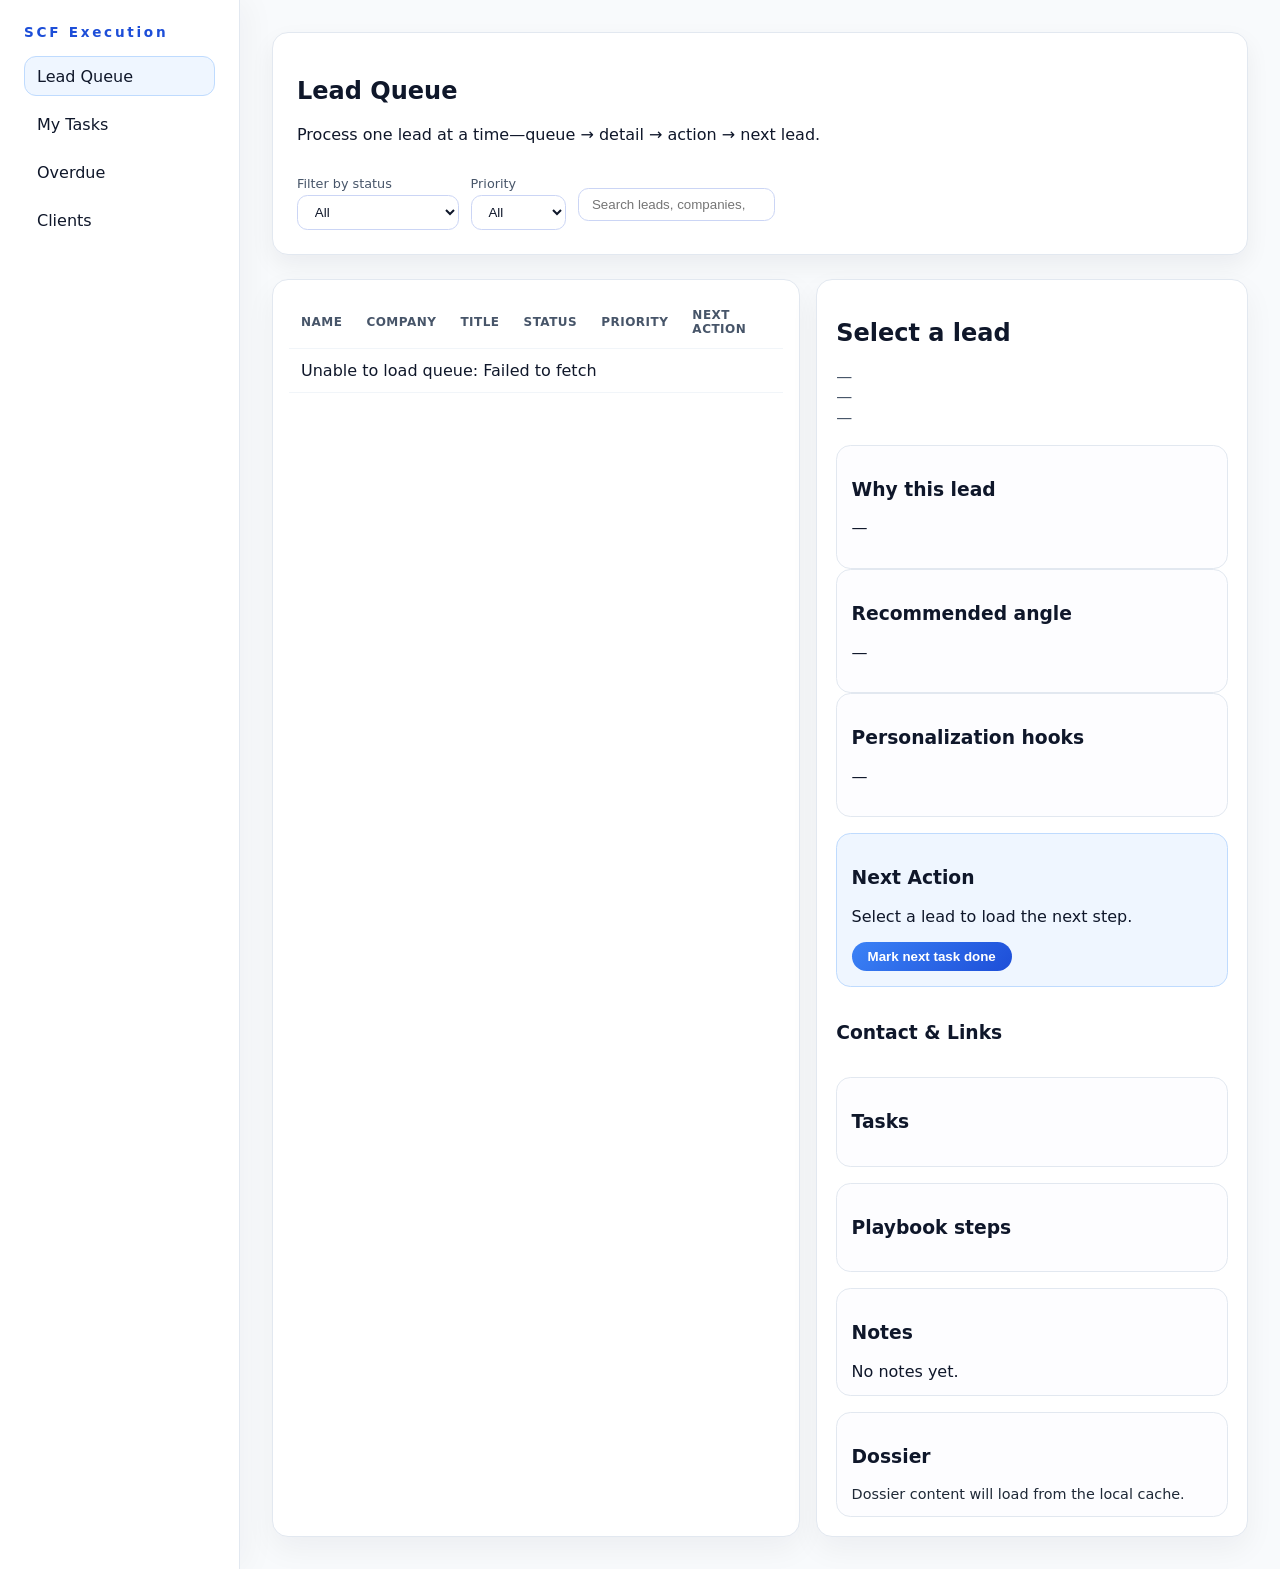
<file: index.html>
<!DOCTYPE html>
<html lang="en">
<head>
  <meta charset="UTF-8">
  <meta name="viewport" content="width=device-width, initial-scale=1.0">
  <title>Lead Queue · SCF</title>
  <link rel="stylesheet" href="styles.css">
</head>
<body>
  <div class="queue-app">
    <aside class="queue-sidebar">
      <div class="brand">SCF Execution</div>
      <nav>
        <a class="active" href="index.html">Lead Queue</a>
        <a href="tasks.html">My Tasks</a>
        <a href="tasks.html#overdue">Overdue</a>
        <a href="clients.html">Clients</a>
      </nav>
    </aside>
    <section class="queue-main">
      <header class="queue-header">
        <div>
          <h1>Lead Queue</h1>
          <p>Process one lead at a time—queue → detail → action → next lead.</p>
        </div>
        <div class="queue-controls">
          <label>
            Filter by status
            <select id="filter-status">
              <option value="">All</option>
              <option value="new">New</option>
              <option value="researching">Researching</option>
              <option value="ready_for_outreach">Ready for outreach</option>
              <option value="contacted">Contacted</option>
              <option value="follow_up_due">Follow-up due</option>
            </select>
          </label>
          <label>
            Priority
            <select id="filter-priority">
              <option value="">All</option>
              <option value="high">High</option>
              <option value="medium">Medium</option>
              <option value="low">Low</option>
            </select>
          </label>
          <input id="queue-search" type="search" placeholder="Search leads, companies, angles" />
        </div>
      </header>
      <div class="queue-content">
        <div class="queue-table">
          <table>
            <thead>
              <tr>
                <th>Name</th>
                <th>Company</th>
                <th>Title</th>
                <th>Status</th>
                <th>Priority</th>
                <th>Next Action</th>
              </tr>
            </thead>
            <tbody id="queue-body"></tbody>
          </table>
        </div>
        <aside class="detail-panel" id="lead-detail">
          <div class="detail-header">
            <h2 id="detail-name">Select a lead</h2>
            <p id="detail-company">—</p>
            <p id="detail-title">—</p>
            <p id="detail-contact">—</p>
          </div>
          <div class="detail-reason">
            <article>
              <h3>Why this lead</h3>
              <p id="detail-why">—</p>
            </article>
            <article>
              <h3>Recommended angle</h3>
              <p id="detail-angle">—</p>
            </article>
            <article>
              <h3>Personalization hooks</h3>
              <p id="detail-hooks">—</p>
            </article>
          </div>
          <div class="detail-next-action">
            <h3>Next Action</h3>
            <p id="detail-next-action">Select a lead to load the next step.</p>
            <button id="complete-next-action" class="control-button" disabled>Mark next task done</button>
          </div>
          <section class="detail-links">
            <h3>Contact & Links</h3>
            <div id="detail-links" class="link-chip-list"></div>
          </section>
          <section class="detail-tasks">
            <h3>Tasks</h3>
            <div id="detail-tasks" class="task-list"></div>
          </section>
          <section class="detail-playbook">
            <h3>Playbook steps</h3>
            <div id="detail-playbook" class="playbook-list"></div>
          </section>
          <section class="detail-notes">
            <h3>Notes</h3>
            <div id="detail-notes">No notes yet.</div>
          </section>
          <section class="detail-dossier">
            <h3>Dossier</h3>
            <div id="detail-dossier" class="dossier-content">Dossier content will load from the local cache.</div>
          </section>
        </aside>
      </div>
    </section>
  </div>
  <script src="common.js?v=20260320"></script>
  <script src="queue.js?v=20260320"></script>
</body>
</html>
</file>
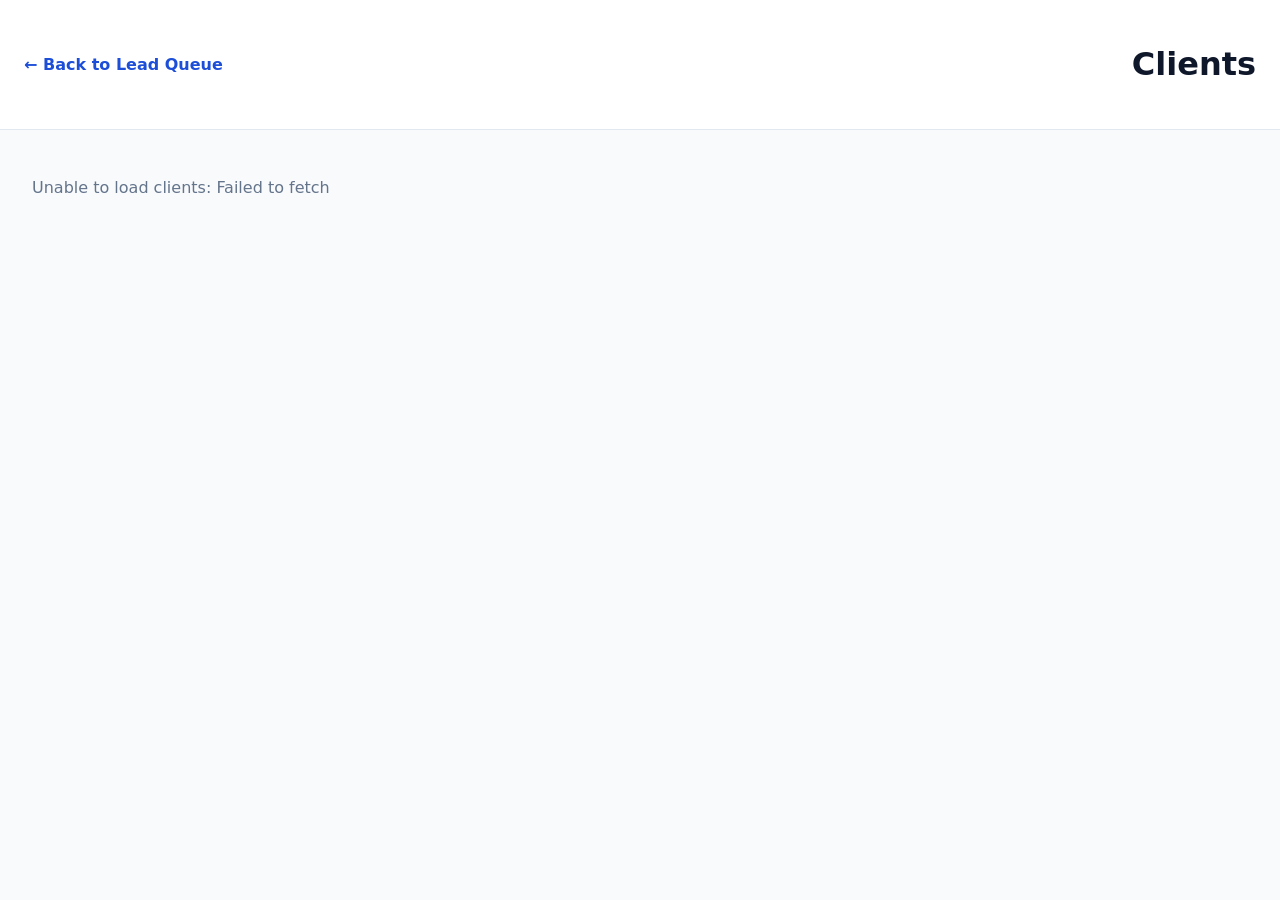
<file: clients.html>
<!DOCTYPE html>
<html lang="en">
<head>
  <meta charset="UTF-8">
  <meta name="viewport" content="width=device-width, initial-scale=1.0">
  <title>Clients · SCF</title>
  <link rel="stylesheet" href="styles.css">
</head>
<body class="simple-page">
  <header class="secondary-header">
    <a href="index.html" class="control-link">← Back to Lead Queue</a>
    <h1>Clients</h1>
  </header>
  <main class="client-shell">
    <div id="client-cards" class="client-grid"></div>
  </main>
  <script src="common.js?v=20260320"></script>
  <script src="clients.js?v=20260320"></script>
</body>
</html>
</file>
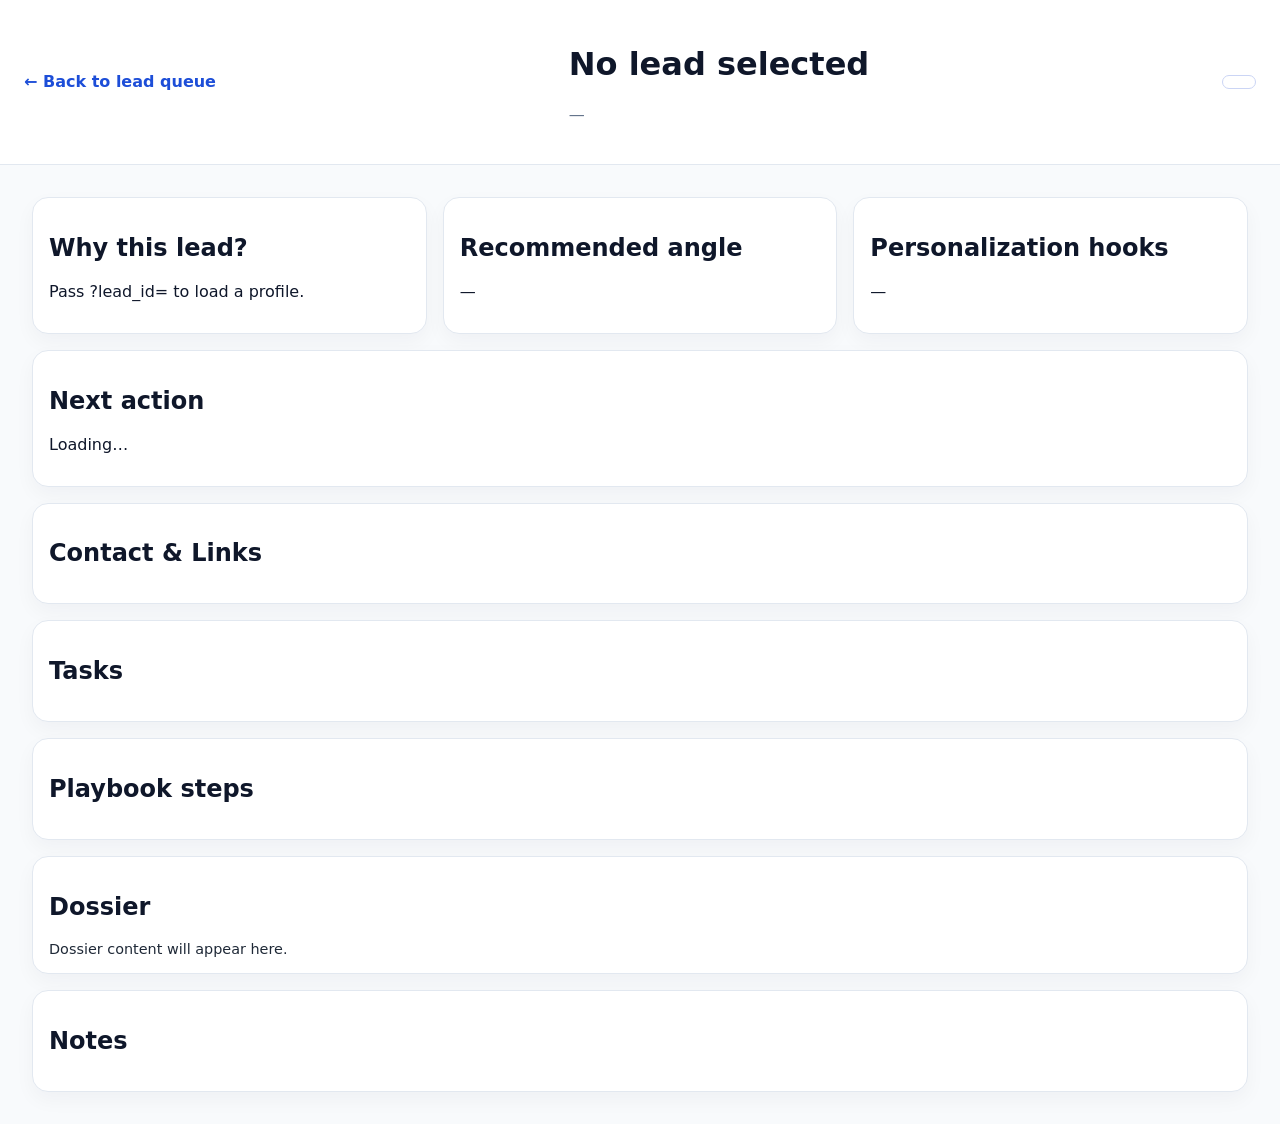
<file: profile.html>
<!DOCTYPE html>
<html lang="en">
<head>
  <meta charset="UTF-8">
  <meta name="viewport" content="width=device-width, initial-scale=1.0">
  <title>SCF Lead Profile</title>
  <link rel="stylesheet" href="styles.css">
</head>
<body class="simple-page">
  <header class="secondary-header">
    <a href="index.html" class="control-link">← Back to lead queue</a>
    <div>
      <h1 id="profile-name">Lead profile</h1>
      <p id="profile-company" class="muted">—</p>
    </div>
    <div class="profile-status" id="profile-status"></div>
  </header>
  <main class="profile-shell">
    <section class="profile-columns">
      <article class="profile-card">
        <h2>Why this lead?</h2>
        <p id="profile-why">Loading...</p>
      </article>
      <article class="profile-card">
        <h2>Recommended angle</h2>
        <p id="profile-angle">—</p>
      </article>
      <article class="profile-card">
        <h2>Personalization hooks</h2>
        <p id="profile-hooks">—</p>
      </article>
    </section>
    <section class="profile-section">
      <h2>Next action</h2>
      <p id="profile-next-action">Loading…</p>
    </section>
    <section class="profile-section">
      <h2>Contact & Links</h2>
      <div id="profile-links" class="link-chip-list"></div>
    </section>
    <section class="profile-section">
      <h2>Tasks</h2>
      <div id="profile-tasks" class="task-list"></div>
    </section>
    <section class="profile-section">
      <h2>Playbook steps</h2>
      <div id="profile-playbook" class="playbook-list"></div>
    </section>
    <section class="profile-section">
      <h2>Dossier</h2>
      <div id="profile-dossier" class="dossier-content">Dossier content will appear here.</div>
    </section>
    <section class="profile-section">
      <h2>Notes</h2>
      <div id="profile-notes"></div>
    </section>
  </main>
  <script src="common.js?v=20260320"></script>
  <script src="profile.js?v=20260320"></script>
</body>
</html>
</file>
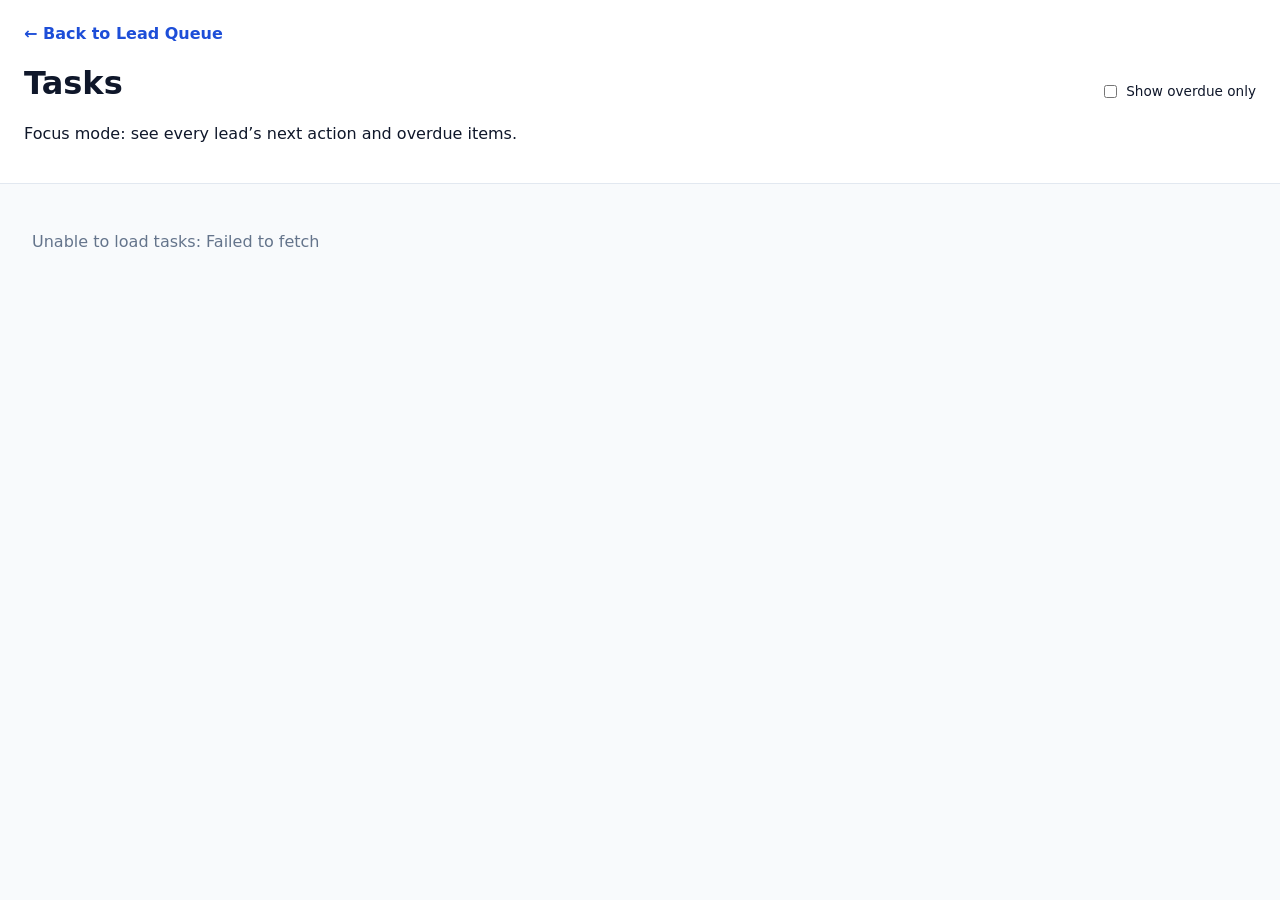
<file: tasks.html>
<!DOCTYPE html>
<html lang="en">
<head>
  <meta charset="UTF-8">
  <meta name="viewport" content="width=device-width, initial-scale=1.0">
  <title>Tasks · SCF</title>
  <link rel="stylesheet" href="styles.css">
</head>
<body class="simple-page">
  <header class="secondary-header">
    <div>
      <a href="index.html" class="control-link">← Back to Lead Queue</a>
      <h1>Tasks</h1>
      <p>Focus mode: see every lead’s next action and overdue items.</p>
    </div>
    <div class="task-filter">
      <label>
        <input type="checkbox" id="overdue-toggle">
        Show overdue only
      </label>
    </div>
  </header>
  <main class="task-card-shell">
    <div id="task-cards" class="task-card-grid"></div>
  </main>
  <script src="common.js?v=20260320"></script>
  <script src="tasks.js?v=20260320"></script>
</body>
</html>
</file>
<file: styles.css>
:root {
  font-family: 'Inter', system-ui, -apple-system, BlinkMacSystemFont, 'Segoe UI', sans-serif;
  color: #0f172a;
  background: #f8fafc;
}

* {
  box-sizing: border-box;
}

body {
  margin: 0;
  min-height: 100vh;
  background: #f8fafc;
  color: #0f172a;
}

a {
  color: #2563eb;
}

.control-link {
  text-decoration: none;
  font-weight: 600;
  color: #1d4ed8;
}

.queue-app {
  display: flex;
  min-height: 100vh;
}

.queue-sidebar {
  width: 240px;
  background: #ffffff;
  border-right: 1px solid #e2e8f0;
  padding: 1.5rem;
  display: flex;
  flex-direction: column;
  gap: 1rem;
  box-shadow: 8px 0 30px rgba(15, 23, 42, 0.04);
}

.queue-sidebar .brand {
  font-weight: 700;
  letter-spacing: 0.2em;
  font-size: 0.85rem;
  color: #1d4ed8;
}

.queue-sidebar nav {
  display: flex;
  flex-direction: column;
  gap: 0.5rem;
}

.queue-sidebar nav a {
  padding: 0.6rem 0.75rem;
  border-radius: 0.75rem;
  text-decoration: none;
  color: #0f172a;
  border: 1px solid transparent;
}

.queue-sidebar nav a.active,
.queue-sidebar nav a:hover {
  border-color: #bfdbfe;
  background: #eff6ff;
}

.queue-main {
  flex: 1;
  padding: 2rem;
  display: flex;
  flex-direction: column;
  gap: 1.5rem;
}

.queue-header {
  background: #ffffff;
  border: 1px solid #e2e8f0;
  border-radius: 1rem;
  padding: 1.5rem;
  display: flex;
  justify-content: space-between;
  flex-wrap: wrap;
  gap: 1rem;
  box-shadow: 0 10px 25px rgba(15, 23, 42, 0.06);
}

.queue-controls {
  display: flex;
  gap: 0.75rem;
  align-items: center;
}

.queue-controls label {
  font-size: 0.8rem;
  color: #475569;
  display: flex;
  flex-direction: column;
}

.queue-controls select,
.queue-controls input {
  margin-top: 0.25rem;
  padding: 0.5rem 0.8rem;
  border-radius: 0.65rem;
  border: 1px solid #cbd5f5;
  background: #ffffff;
  color: #0f172a;
}

.queue-content {
  display: grid;
  grid-template-columns: 1.1fr 0.9fr;
  gap: 1rem;
}

.queue-table {
  background: #ffffff;
  border: 1px solid #e2e8f0;
  border-radius: 1rem;
  padding: 1rem;
  box-shadow: 0 12px 30px rgba(15, 23, 42, 0.05);
}

.queue-table table {
  width: 100%;
  border-collapse: collapse;
}

.queue-table th,
.queue-table td {
  padding: 0.75rem;
  border-bottom: 1px solid #f1f5f9;
  text-align: left;
}

.queue-table th {
  font-size: 0.75rem;
  letter-spacing: 0.04em;
  color: #475569;
  text-transform: uppercase;
}

.queue-table tr.selected {
  background: #f0f9ff;
}

.queue-table tr:hover {
  background: #f8fafc;
  cursor: pointer;
}

.detail-panel {
  background: #ffffff;
  border: 1px solid #e2e8f0;
  border-radius: 1rem;
  padding: 1.2rem;
  display: flex;
  flex-direction: column;
  gap: 1rem;
  box-shadow: 0 12px 30px rgba(15, 23, 42, 0.05);
}

.detail-header p {
  margin: 0.1rem 0;
  color: #475569;
}

.detail-reason article,
.detail-tasks,
.detail-playbook,
.detail-notes,
.detail-dossier,
.detail-next-action {
  border: 1px solid #e2e8f0;
  border-radius: 0.9rem;
  padding: 0.9rem;
  background: #fdfdff;
}

.detail-next-action {
  border-color: #bfdbfe;
  background: #eff6ff;
}

.task-list {
  display: flex;
  flex-direction: column;
  gap: 0.6rem;
}

.task-row {
  border: 1px solid #e2e8f0;
  border-radius: 0.7rem;
  padding: 0.7rem;
  display: flex;
  justify-content: space-between;
  align-items: center;
  gap: 0.5rem;
}

.task-row-done {
  border-color: #86efac;
  background: #f0fdf4;
}

.playbook-card {
  border: 1px solid #e2e8f0;
  border-radius: 0.75rem;
  padding: 0.8rem;
  background: #ffffff;
}

.playbook-card-complete {
  border-color: #86efac;
  background: #f0fdf4;
}

.dossier-content {
  max-height: 220px;
  overflow-y: auto;
  font-size: 0.9rem;
  color: #1f2937;
}

.dossier-content ul {
  padding-left: 1.1rem;
}

.dossier-link {
  margin-top: 0.5rem;
}

.control-button,
.pill-button {
  border: none;
  border-radius: 999px;
  padding: 0.45rem 1rem;
  font-weight: 600;
  cursor: pointer;
  background: linear-gradient(135deg, #3b82f6, #1d4ed8);
  color: #ffffff;
}

.pill-button {
  background: #e0e7ff;
  color: #1d4ed8;
}

.pill-button:hover {
  background: #c7d2fe;
}

.muted {
  color: #64748b;
}

.simple-page {
  background: #f8fafc;
}

.secondary-header {
  display: flex;
  justify-content: space-between;
  align-items: center;
  padding: 1.5rem;
  border-bottom: 1px solid #e2e8f0;
  background: #ffffff;
}

.task-card-shell {
  padding: 2rem;
}

.task-card-grid {
  display: grid;
  grid-template-columns: repeat(auto-fit, minmax(280px, 1fr));
  gap: 1.5rem;
}

.task-card-entry {
  background: #ffffff;
  border: 1px solid #e2e8f0;
  border-radius: 1rem;
  padding: 1rem;
  display: flex;
  flex-direction: column;
  gap: 0.8rem;
  box-shadow: 0 18px 30px rgba(15, 23, 42, 0.06);
}

.task-card-entry header {
  display: flex;
  justify-content: space-between;
}

.task-card-body {
  border: 1px dashed #cbd5f5;
  border-radius: 0.9rem;
  padding: 0.9rem;
  background: #eff6ff;
}

.task-card-actions {
  display: flex;
  gap: 0.5rem;
}

.task-card-overdue {
  border-color: #fca5a5;
  background: #fef2f2;
}

.task-step-list {
  list-style: none;
  padding-left: 0;
  margin: 0.5rem 0 0;
}

.task-step-list li {
  padding: 0.25rem 0;
}

.task-step-list .step-done {
  text-decoration: line-through;
  color: #94a3b8;
}

.detail-panel details {
  border-top: 1px solid #e2e8f0;
  padding-top: 0.5rem;
}

.status-pill {
  padding: 0.2rem 0.6rem;
  border-radius: 999px;
  background: #e0f2fe;
  color: #0369a1;
  font-size: 0.75rem;
}

.task-filter label {
  display: flex;
  align-items: center;
  gap: 0.4rem;
  font-size: 0.85rem;
}

.client-shell {
  padding: 2rem;
}

.client-grid {
  display: grid;
  grid-template-columns: repeat(auto-fit, minmax(280px, 1fr));
  gap: 1.2rem;
}

.client-card {
  background: #ffffff;
  border: 1px solid #e2e8f0;
  border-radius: 1rem;
  padding: 1.2rem;
  box-shadow: 0 12px 25px rgba(15, 23, 42, 0.05);
  display: flex;
  flex-direction: column;
  gap: 0.9rem;
}

.client-meta p {
  margin: 0.2rem 0;
}

.client-stats {
  display: grid;
  grid-template-columns: repeat(3, 1fr);
  gap: 0.5rem;
}

.client-stats span {
  font-size: 1.5rem;
  font-weight: 700;
}

.client-actions {
  display: flex;
  gap: 0.5rem;
}

.profile-shell {
  padding: 2rem;
  display: flex;
  flex-direction: column;
  gap: 1rem;
}

.profile-card,
.profile-section {
  background: #ffffff;
  border: 1px solid #e2e8f0;
  border-radius: 1rem;
  padding: 1rem;
  box-shadow: 0 8px 20px rgba(15, 23, 42, 0.04);
}

.profile-columns {
  display: grid;
  grid-template-columns: repeat(auto-fit, minmax(220px, 1fr));
  gap: 1rem;
}

.profile-status {
  border: 1px solid #cbd5f5;
  border-radius: 999px;
  padding: 0.35rem 1rem;
  font-weight: 600;
}

.profile-status.priority-high {
  border-color: #fcd34d;
}

.profile-status.priority-urgent {
  border-color: #f87171;
}

@media (max-width: 1100px) {
  .queue-content {
    grid-template-columns: 1fr;
  }
}

@media (max-width: 768px) {
  .queue-app {
    flex-direction: column;
  }
  .queue-sidebar {
    width: 100%;
    flex-direction: row;
    justify-content: space-between;
  }
  .queue-controls {
    flex-direction: column;
    align-items: flex-start;
  }
}

.link-chip-list {
  display: flex;
  flex-wrap: wrap;
  gap: 0.5rem;
}

.link-chip {
  border: 1px solid #e2e8f0;
  border-radius: 999px;
  padding: 0.35rem 0.85rem;
  background: #fff;
  font-size: 0.85rem;
  text-decoration: none;
  color: #0f172a;
}

.link-chip:hover {
  border-color: #94a3b8;
}

.note-form {
  display: flex;
  flex-direction: column;
  gap: 0.5rem;
  margin-bottom: 0.8rem;
}

.note-form textarea {
  width: 100%;
  min-height: 60px;
  border: 1px solid #e2e8f0;
  border-radius: 0.75rem;
  padding: 0.6rem;
  resize: vertical;
  font-family: inherit;
}

.note-item {
  border: 1px solid #e2e8f0;
  border-radius: 0.8rem;
  padding: 0.6rem;
  background: #ffffff;
  margin-bottom: 0.5rem;
  display: flex;
  justify-content: space-between;
  align-items: flex-start;
  gap: 0.6rem;
}

.note-delete {
  background: #fee2e2;
  color: #b91c1c;
}

.note-delete:hover {
  background: #fecaca;
}
</file>
